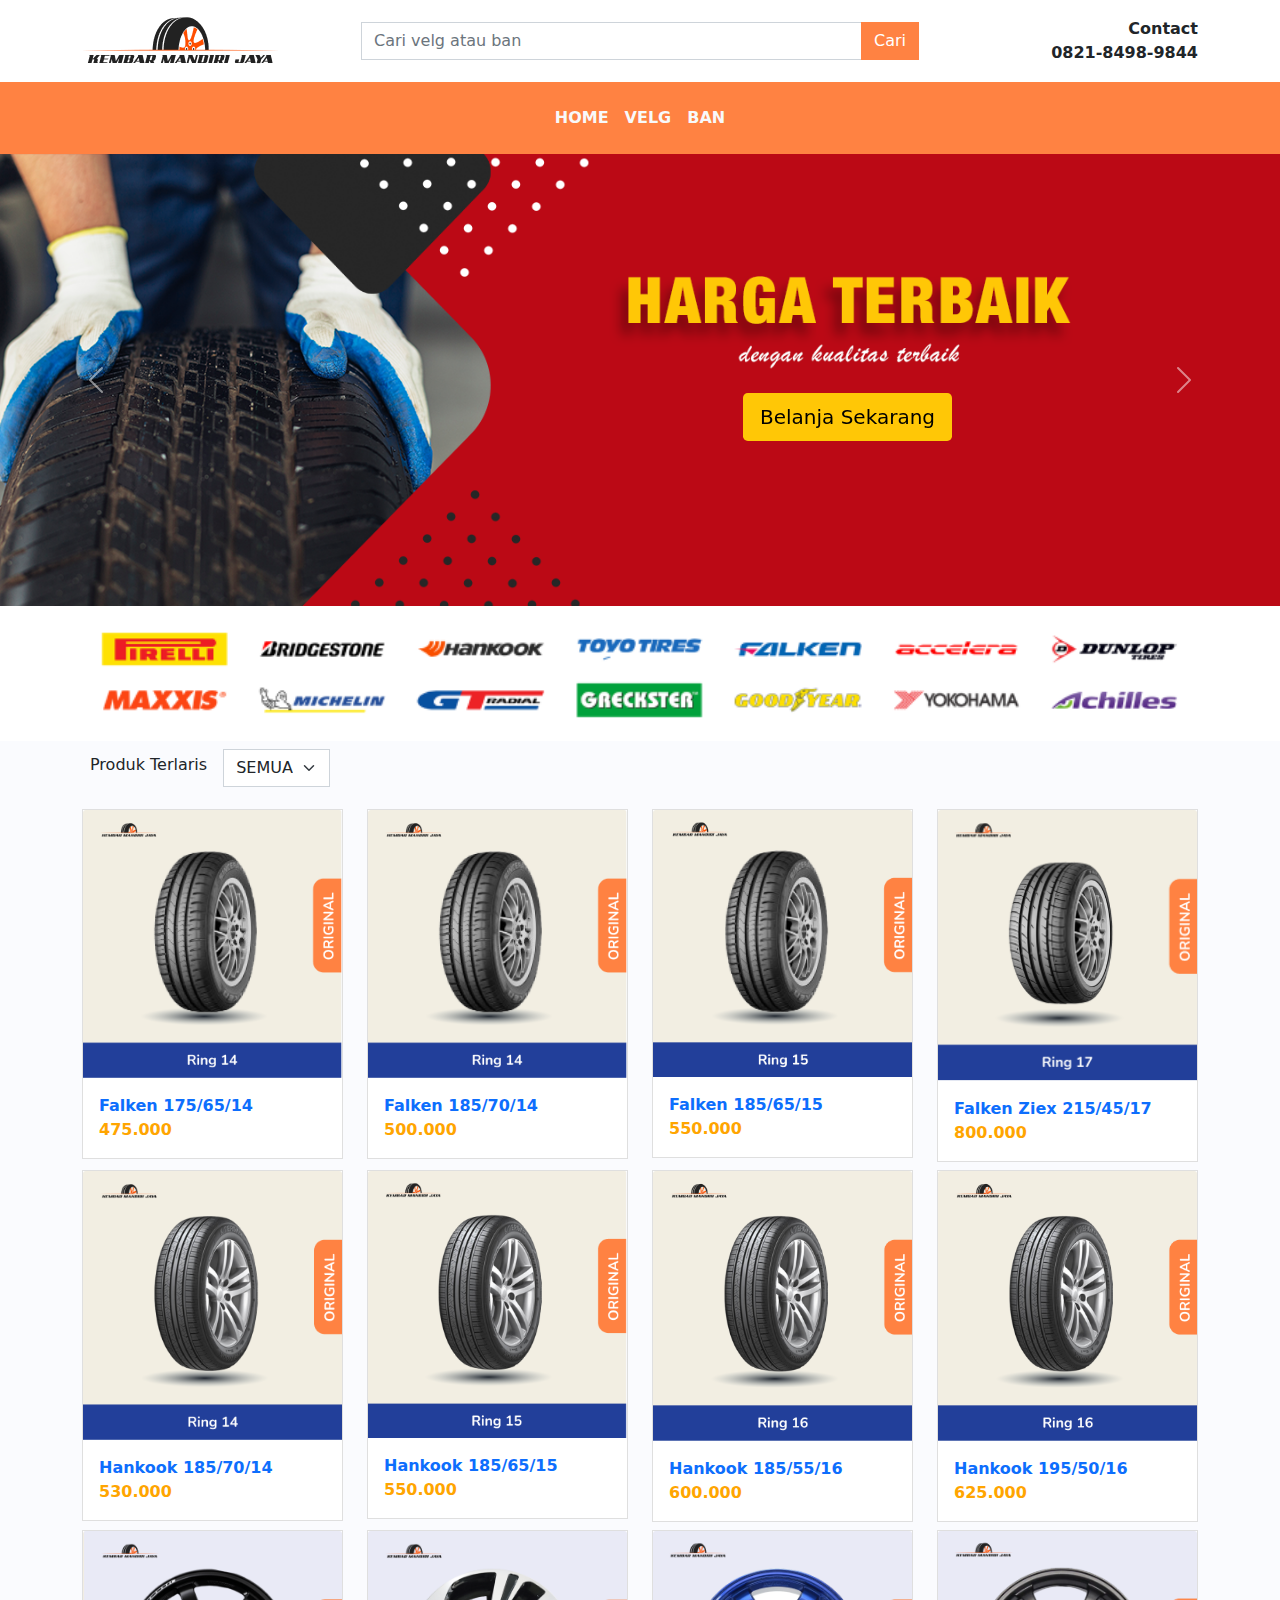
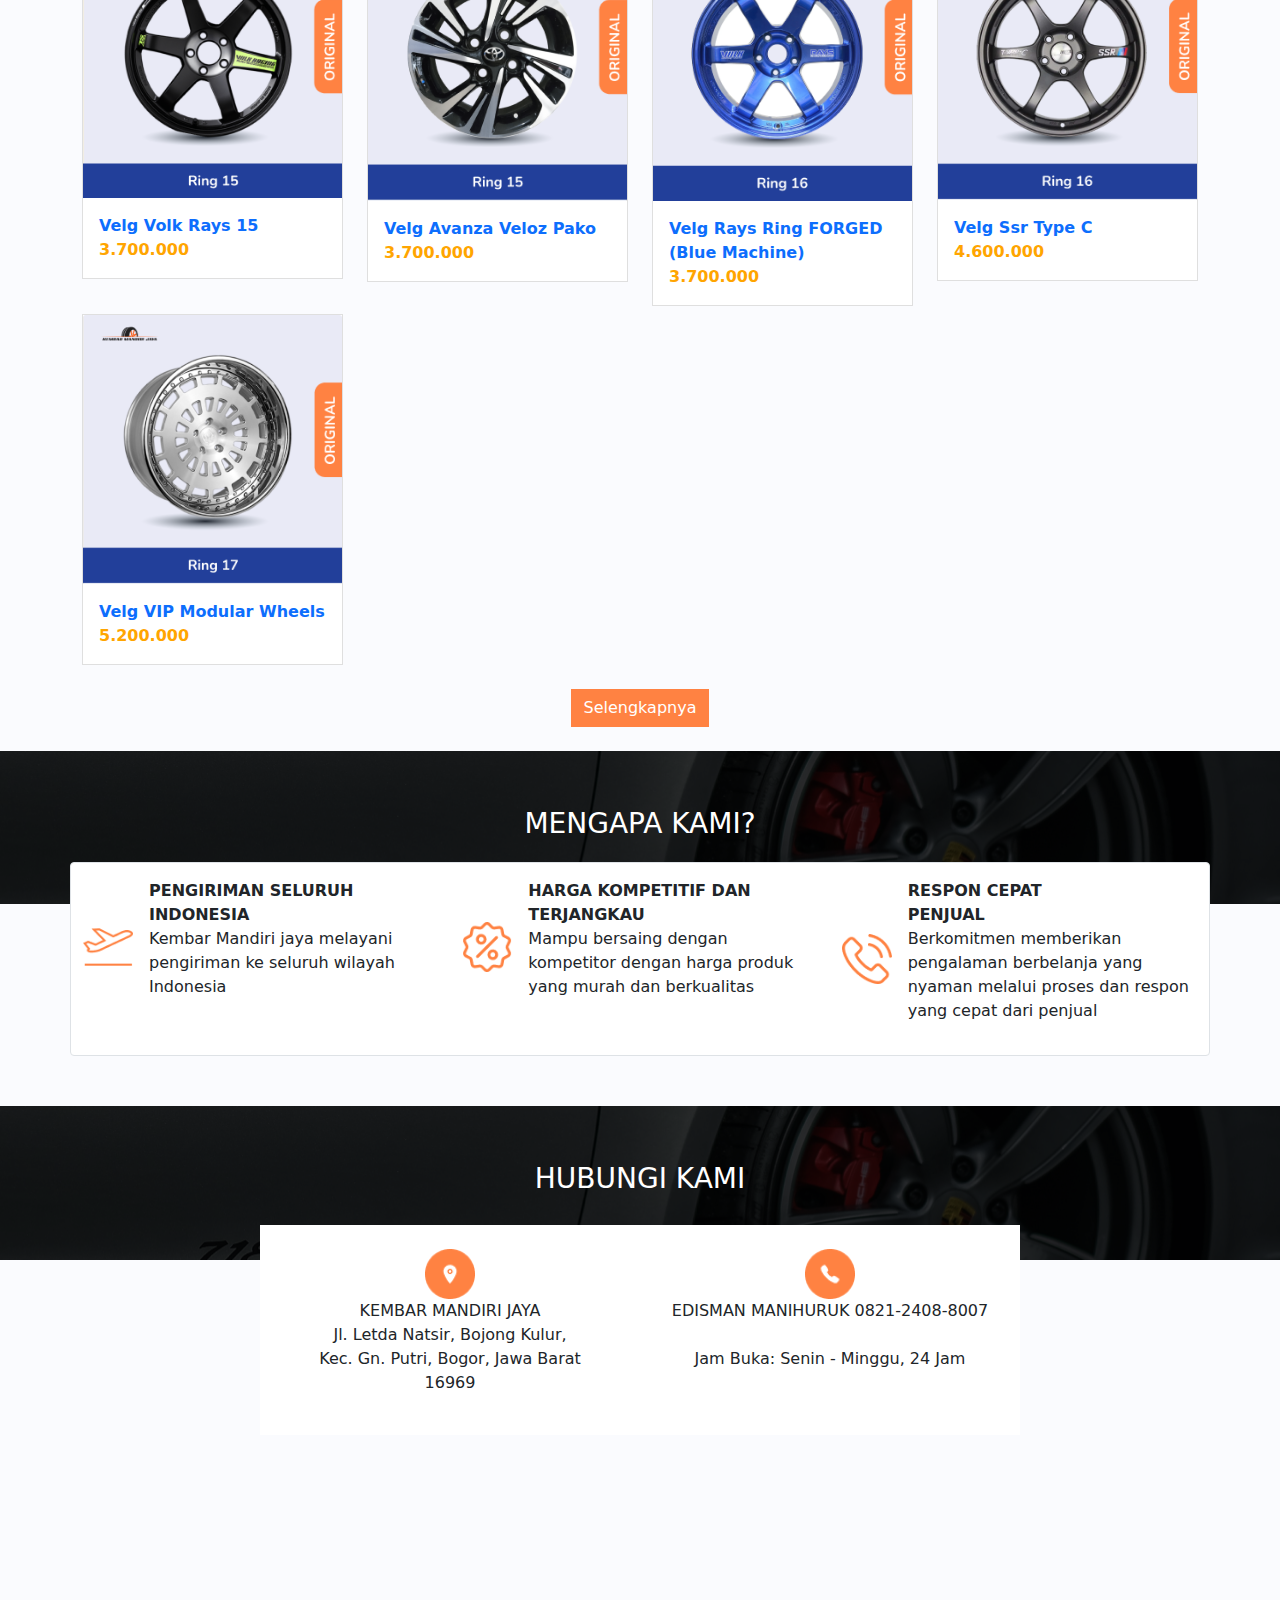
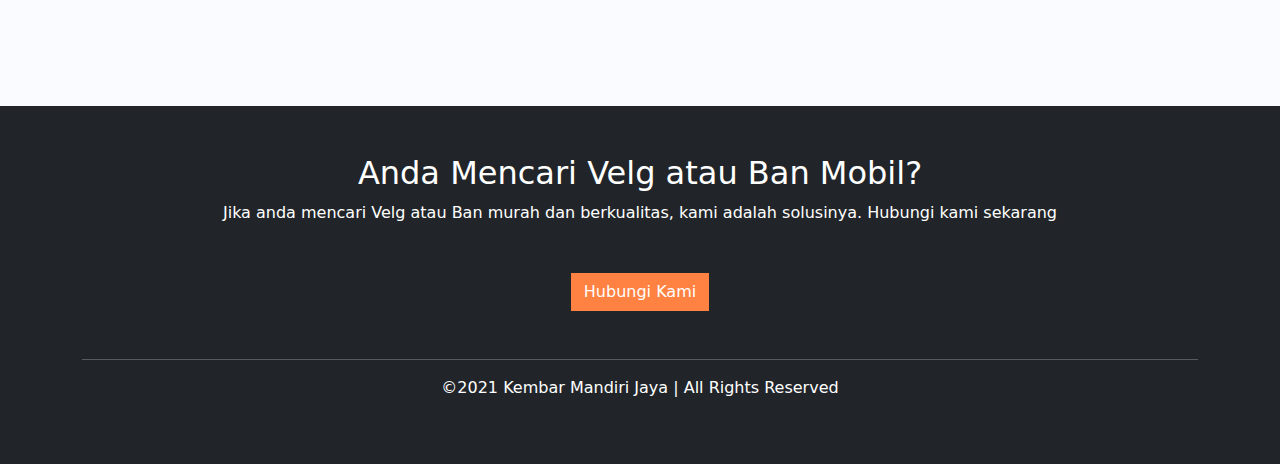
<file: index.html>
<!doctype html>
<html lang="en">

<head>

<!-- Global site tag (gtag.js) - Google Analytics -->
<script async src="https://www.googletagmanager.com/gtag/js?id=UA-198177476-1">
  </script>
    <script>
     window.dataLayer = window.dataLayer || [];
     function gtag(){dataLayer.push(arguments);}
     gtag('js', new Date());

    gtag('config', 'UA-198177476-1');
</script>

  <meta charset="utf-8">
  <meta name="viewport" content="width=device-width, initial-scale=1">
  <meta name="description" content="Kembar Mandiri Jaya;">
  <meta name="keywords" content="Kembar Mandiri Jaya, Ban, Velg, Bogor" />
  <meta name="author" content="Franz">
  <title>Jual Velg dan Ban</title>

  <link rel="icon" href="favicon.png" type="image/png" />
  

  <link rel="icon" href="assets/images/public/favicon.png">
  <!-- Bootstrap core CSS -->
  <link href="assets/bootstrap/css/bootstrap.min.css" rel="stylesheet">
  <script src="assets/js/jquery.js"></script>
  <style>
    .bold {
      font-weight: bold;
    }

    .card {
      border-radius: 0px;
      border-width: 1px;
    }

    .card-img-top {
      background: #fafbfe;
    }
  </style>
</head>

<body>
  <div id="header"></div>
  <div id="carouselExampleInterval" class="carousel slide" data-bs-ride="carousel">
    <div class="carousel-inner" role="listbox">
      <div class="carousel-item active" data-bs-interval="10000">
        <img src="assets/images/banner/banner1.png" class="d-block w-100" alt="...">
        <div class="carousel-caption d-none d-md-block">
          <a href="product.html" class="btn btn-lg button-carousel" style="margin-left: 415px;margin-bottom: 125px;">Belanja Sekarang</a>
        </div>
      </div>
      <div class="carousel-item" data-bs-interval="2000">
        <img src="assets/images/banner/banner2.png" class="d-block w-100" alt="...">
        <div class="carousel-caption d-none d-md-block">
          <a href="product.html" class="btn btn-lg button-carousel" style="margin-left: 415px;margin-bottom: 125px;">Belanja Sekarang</a>
        </div>
      </div>
    </div>
    <button class="carousel-control-prev" type="button" data-bs-target="#carouselExampleInterval" data-bs-slide="prev">
      <span class="carousel-control-prev-icon" aria-hidden="true"></span>
      <span class="visually-hidden">Previous</span>
    </button>
    <button class="carousel-control-next" type="button" data-bs-target="#carouselExampleInterval" data-bs-slide="next">
      <span class="carousel-control-next-icon" aria-hidden="true"></span>
      <span class="visually-hidden">Next</span>
    </button>
  </div>

  <!-- Banner Here -->
  <div class="container">
    <img src="assets/merk.png" class="d-block w-100" alt="...">
  </div>

  <!-- Product List -->
  <div style="background: #fafbfe;">
    <div class="container">
      <div class="row">
        <div class="d-flex bd-highlight">
          <div class="p-2 bd-highlight">
            <p class="mt-1">Produk Terlaris</p>
          </div>
          <div class="me-auto p-2 bd-highlight">
            <select class="form-select rounded-0" id="selectProduct" aria-label="Default select example">
              <option value="all" selected>SEMUA</option>
              <option value="ban">BAN</option>
              <option value="velg">VELG</option>
            </select>
          </div>
          <div class="p-2 bd-highlight">
            <!-- <p>tems 1-9 of 124</p> -->
          </div>
        </div>
      </div>

      <div class="row" id="product">

      </div>

      <div class="row my-4">
        <div class="col-md-12">
          <center>
            <a href="product.html?filter=ban" type="button" class="btn button-primary-bg">Selengkapnya</a>
          </center>
        </div>
      </div>
    </div>
    <div class="position-relative">
      <div class="position-relative overflow-hidden text-center" style="background-image: url('assets/Rectangle 104.png');
                box-shadow: inset 0 0 0 1000px rgba(0, 0, 0, 0.76);">
        <div class="col-md-5 p-md-2 mx-auto my-5">
          <h3 class="fw-normal text-white">MENGAPA KAMI?</h3>
        </div>
        <div class="product-device shadow-sm d-none d-md-block"></div>
        <div class="product-device product-device-2 shadow-sm d-none d-md-block"></div>
      </div>
      <div class="mt-2" style="position: relative!important; z-index: 100; bottom: 50px">
        <div class="container bg-white border border-1 rounded">
          <div class="row">
            <div class="col-md-4">
              <div class="py-3">
                <div class="d-flex align-items-center">
                  <div class="flex-shrink-0">
                    <img src="assets/images/public/departures 1.png" width="50" height="50" alt="...">
                  </div>
                  <div class="flex-grow-1 ms-3">
                    <p><span class="bold">PENGIRIMAN SELURUH<br> INDONESIA</span><br>
                      Kembar Mandiri jaya melayani pengiriman ke seluruh wilayah Indonesia</p>
                  </div>
                </div>
              </div>
            </div>
            <div class="col-md-4">
              <div class="py-3">
                <div class="d-flex align-items-center">
                  <div class="flex-shrink-0">
                    <img src="assets/images/public/discount 1.png" width="50" height="50" alt="...">
                  </div>
                  <div class="flex-grow-1 ms-3">
                    <p><span class="bold">HARGA KOMPETITIF DAN TERJANGKAU</span><br>
                      Mampu bersaing dengan kompetitor dengan harga produk yang murah dan berkualitas</p>
                  </div>
                </div>
              </div>
            </div>
            <div class="col-md-4">
              <div class="py-3">
                <div class="d-flex align-items-center">
                  <div class="flex-shrink-0">
                    <img src="assets/images/public/phone-call 1.png" width="50" height="50" alt="...">
                  </div>
                  <div class="flex-grow-1 ms-3">
                    <p><span class="bold">RESPON CEPAT <br>PENJUAL</span><br>
                      Berkomitmen memberikan pengalaman berbelanja yang nyaman melalui proses dan respon yang cepat dari penjual</p>
                  </div>
                </div>
              </div>
            </div>
          </div>
        </div>
      </div>
    </div>

    <div class="position-relative" style="height: 600px;">
      <div>
        <div class="position-relative overflow-hidden text-center" style="background-image: url('assets/Rectangle 104.png');
                box-shadow: inset 0 0 0 1000px rgba(0, 0, 0, 0.76);">
          <div class="col-md-5 p-md-2 mx-auto my-5">
            <h3 class="fw-normal text-white">HUBUNGI KAMI</h3>
          </div>
          <div class="product-device shadow-sm d-none d-md-block"></div>
          <div class="product-device product-device-2 shadow-sm d-none d-md-block"></div>
        </div>
        <iframe <iframe
          src="https://www.google.com/maps/embed?pb=!1m18!1m12!1m3!1d1667.307820572145!2d106.96800861802525!3d-6.3228581079364785!2m3!1f0!2f0!3f0!3m2!1i1024!2i768!4f13.1!3m3!1m2!1s0x2e69925afc74a125%3A0x397ed0bb136c356b!2sKembar%20Mandiri%20Jaya!5e0!3m2!1sid!2sid!4v1621504689468!5m2!1sid!2sid"
          width="100%" height="450" allowfullscreen="" loading="lazy"></iframe>
      </div>
      <div class="mt-2" style="position: relative!important; z-index: 100; bottom: 500px">
        <div class="container ">
          <div class="row">
            <div class="col-md-2"></div>
            <div class="col-md-4 bg-white">
              <div class="py-4 ">
                <center>
                  <img src="assets/images/public/Group 14.png" width="50" height="50" alt="..."><br>
                  <p>KEMBAR MANDIRI JAYA<br>
                    Jl. Letda Natsir, Bojong Kulur, <br>Kec. Gn. Putri, Bogor, Jawa Barat<br>
                    16969</p>
                </center>
              </div>
            </div>
            <div class="col-md-4 bg-white">
              <div class="py-4">
                <center>
                  <img src="assets/images/public/Group 13.png" width="50" height="50" alt="..."><br>
                  <p>EDISMAN MANIHURUK
                    0821-2408-8007<br><br>
                    Jam Buka: Senin - Minggu, 24 Jam</p>
                </center>
              </div>
            </div>
            <div class="col-md-2"></div>
          </div>
        </div>
      </div>
    </div>
  </div>

  <footer class="footer mt-auto py-5 bg-dark">
    <div class="container text-center">
      <h2><span class="text-white">Anda Mencari Velg atau Ban Mobil?</span></h2>
      <span class="text-white">Jika anda mencari Velg atau Ban murah dan berkualitas, kami adalah solusinya. Hubungi kami sekarang</span>
      <div class="col-md-12 my-5">
        <center>
          <a href="https://bit.ly/3vqHR1Y" type="button" class="btn button-primary-bg">Hubungi
            Kami</a>
        </center>
      </div>
      <hr style="color: white;">
      <p class="text-white">©2021 Kembar Mandiri Jaya | All Rights Reserved</p>
    </div>
  </footer>
  <script src="assets/bootstrap/js/bootstrap.bundle.js"></script>
  <script>
    $(function () {
      $('#header').load('components/navbar.html')
    });
    let allData = '';
    let product;
    fetch("db_product/product.json")
      .then(response => {
        return response.json();
      })
      .then(data => {
        product = data.product;
        product.forEach(element => {
          allData += `
            <div class= "col-md-3 mt-2">
              <a href="detail-product.html?page=${element.id}">
                <div class="card">
                    <img src=${element.img}
                        class="card-img-top" alt="...">
                    <div class="card-body">
                        <a href="detail-product.html?page=${element.id}" class="card-title bold" style="text-decoration: none">${element.nama}</a>
                        <p class="card-text bold" style="color: orange;">${element.harga}</p>
                        <!-- <a href="#" class="btn btn-primary">Go somewhere</a> -->
                    </div>
                </div>
              </a>
            </div>
            `
        });
        $('#product').append(allData)
      });

    $('#selectProduct').on('change', function () {
      allData = '';
      $('#product').html('')
      product.forEach(element => {
        if (element.type.toUpperCase() === this.value.toUpperCase()) {
          allData += `
            <div class= "col-md-3 mt-2">
              <a href="detail-product.html?page=${element.id}">
                <div class="card">
                    <img src=${element.img}
                        class="card-img-top" alt="...">
                    <div class="card-body">
                        <a href="detail-product.html?page=${element.id}" class="card-title bold" style="text-decoration: none">${element.nama}</a>
                        <p class="card-text bold" style="color: orange;">${element.harga}</p>
                        <!-- <a href="#" class="btn btn-primary">Go somewhere</a> -->
                    </div>
                </div>
              </a>
            </div>
            `
        }
        if (this.value.toUpperCase() === "ALL") {
          allData += `
            <div class= "col-md-3 mt-2">
              <a href="detail-product.html?page=${element.id}">
                <div class="card">
                    <img src=${element.img}
                        class="card-img-top" alt="...">
                    <div class="card-body">
                        <a href="detail-product.html?page=${element.id}" class="card-title bold" style="text-decoration: none">${element.nama}</a>
                        <p class="card-text bold" style="color: orange;">${element.harga}</p>
                        <!-- <a href="#" class="btn btn-primary">Go somewhere</a> -->
                    </div>
                </div>
              </a>
            </div>
            `
        }
      });
      $('#product').append(allData)
    });
  </script>
</body>

</html>
</file>
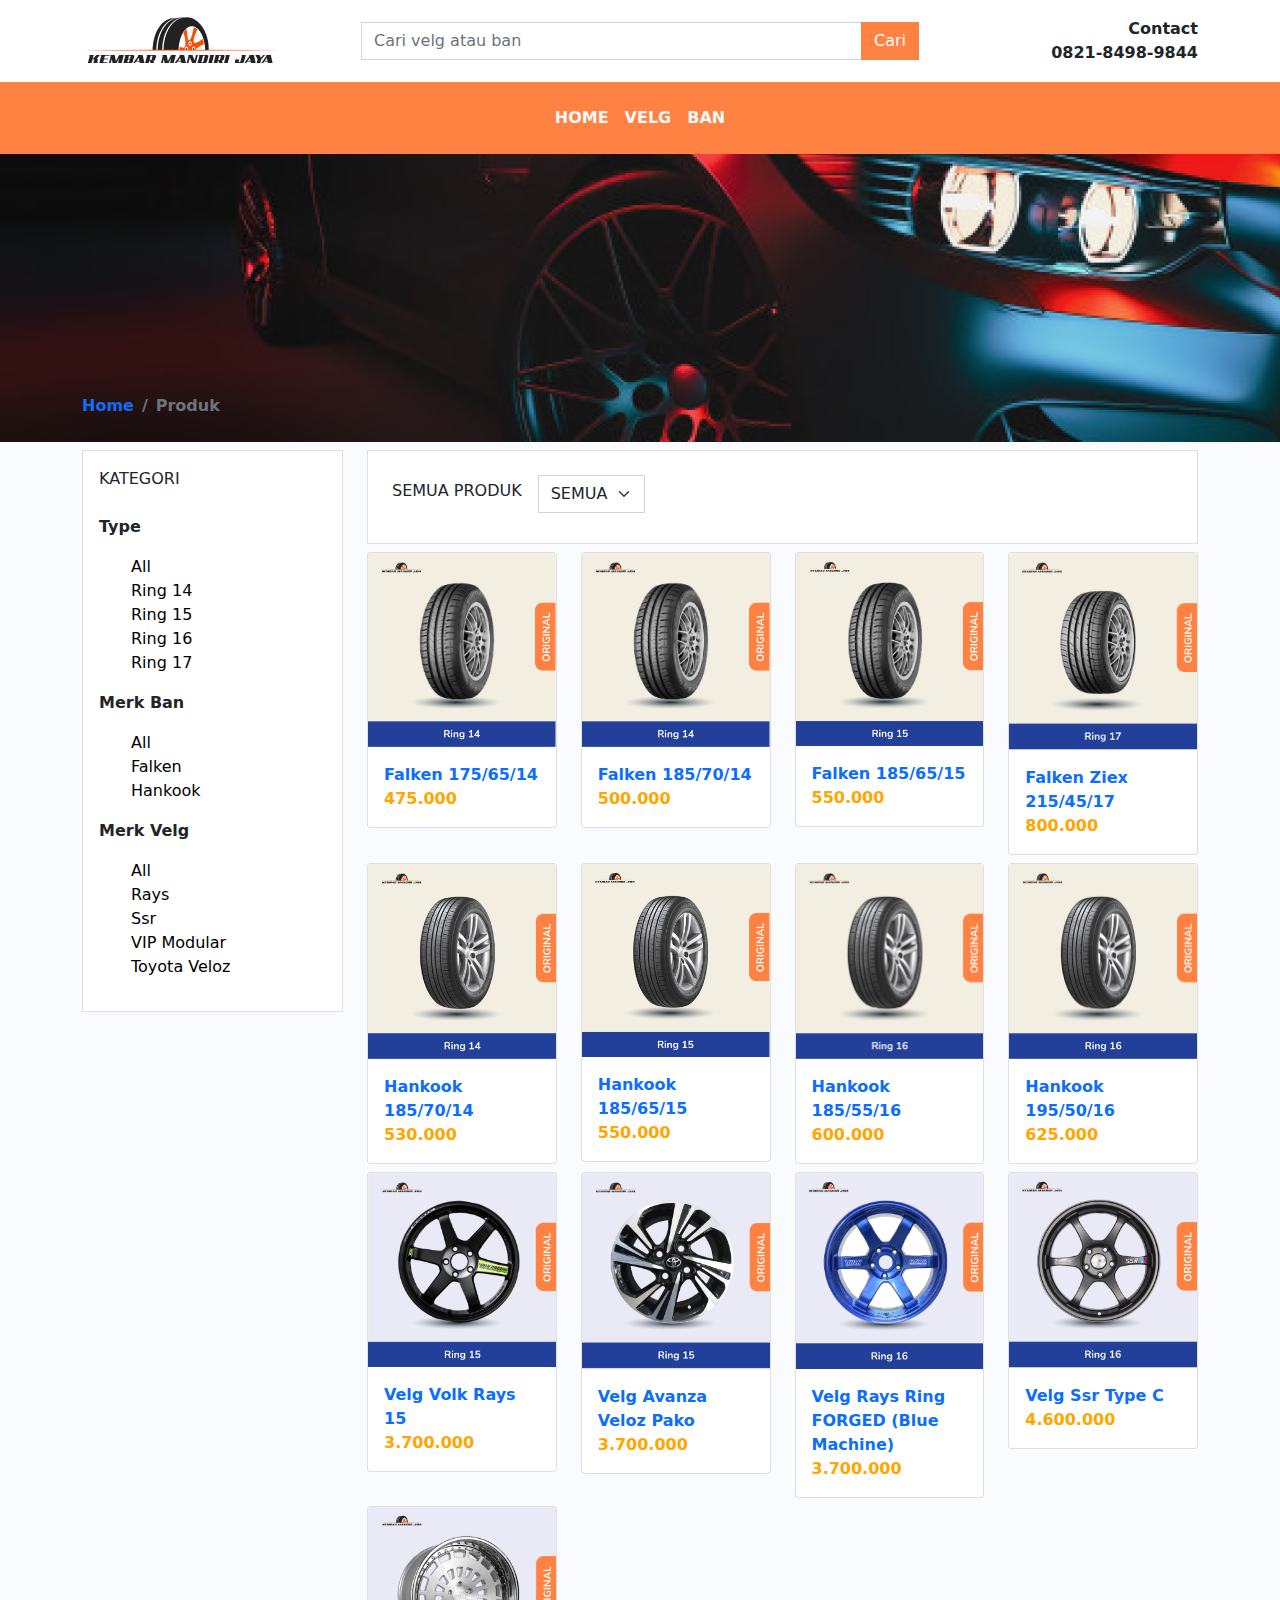
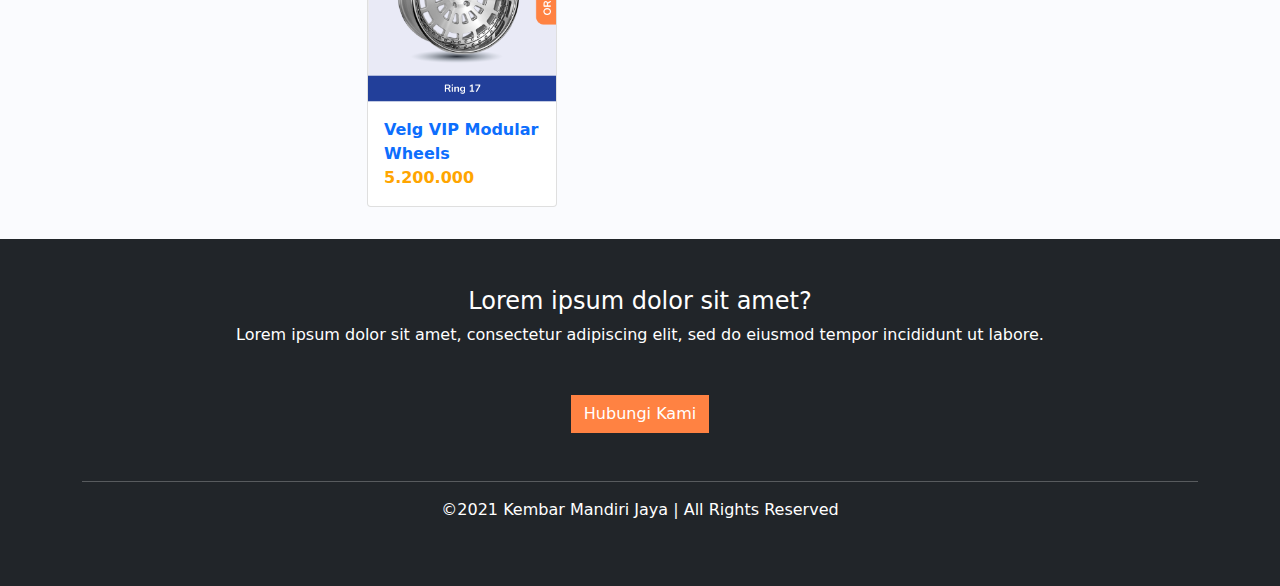
<file: product.html>
<!doctype html>
<html lang="en">

<head>

<!-- Global site tag (gtag.js) - Google Analytics -->
<script async src="https://www.googletagmanager.com/gtag/js?id=UA-198177476-1">
</script>
  <script>
   window.dataLayer = window.dataLayer || [];
   function gtag(){dataLayer.push(arguments);}
   gtag('js', new Date());

  gtag('config', 'UA-198177476-1');
</script>

  <meta charset="utf-8">
  <meta name="viewport" content="width=device-width, initial-scale=1">
  <meta name="description" content="Kembar Mandiri Jaya;">
  <meta name="keywords" content="Kembar Mandiri Jaya, Ban, Velg, Bogor" />
  <meta name="author" content="Franz">
  <title>Jual Velg dan Ban</title>
  <link rel="icon" href="assets/images/public/favicon.png">
  <!-- Bootstrap core CSS -->
  <link href="assets/bootstrap/css/bootstrap.min.css" rel="stylesheet">
  <script src="assets/js/jquery.js"></script>
  <style>
    .bold {
      font-weight: bold;
    }

    ul {
      list-style-type: none;
    }
  </style>
</head>

<body>
  <div id="header"></div>
  <div class="px-4 py-2 pt-5 hero" style="background-image: url(assets/images/public/headImage.png);">
    <div class="col-lg-6 py-5 my-5 mx-auto">

    </div>
    <div class="container">
      <nav aria-label="breadcrumb">
        <ol class="breadcrumb">
          <li class="breadcrumb-item"><a href="index.html" class="text-primary bold"
              style="text-decoration: none;">Home</a>
          </li>
          <li class="breadcrumb-item active bold" aria-current="page">Produk</li>
        </ol>
      </nav>
    </div>
  </div>
  <div style="background-color: #fafbfe;">
    <div class="container">
      <div class="row py-2">
        <div class="col-md-3">
          <div class="card rounded-0">
            <div class="card-body">
              KATEGORI<br><br>
              <p class="bold">Type</p>
              <ul>
                <li><a href="product.html">All</a></li>
                <li><a href="product.html?filter=Ring 14&kategori=type">Ring 14</a></li>
                <li><a href="product.html?filter=Ring 15&kategori=type">Ring 15</a></li>
                <li><a href="product.html?filter=Ring 16&kategori=type">Ring 16</a></li>
                <li><a href="product.html?filter=Ring 17&kategori=type">Ring 17</a></li>
              </ul>
              <p class="bold">Merk Ban</p>
              <ul>
                <li><a href="product.html?filter=Ban">All</a></li>
                <li><a href="product.html?filter=Falken&kategori=merk">Falken</a></li>
                <li><a href="product.html?filter=Hankook&kategori=merk">Hankook</a></li>
              </ul>
              <p class="bold">Merk Velg</p>
              <ul>
                <li><a href="product.html?filter=Velg">All</a></li>
                <li><a href="product.html?filter=Rays&kategori=merk">Rays</a></li>
                <li><a href="product.html?filter=Ssr&kategori=merk">Ssr</a></li>
                <li><a href="product.html?filter=VIP Modular&kategori=merk">VIP Modular</a></li>
                <li><a href="product.html?filter=Toyota Veloz&kategori=merk">Toyota Veloz</a></li>
              </ul>
            </div>
          </div>
        </div>
        <div class="col-md-9">
          <div class="card rounded-0">
            <div class="card-body">
              <div class="row">
                <div class="d-flex bd-highlight">
                  <div class="p-2 bd-highlight">
                    <p class="mt-1">SEMUA PRODUK</p>
                  </div>
                  <div class="me-auto p-2 bd-highlight">
                    <select class="form-select rounded-0" id="selectProduct" aria-label="Default select example">
                      <option value="all" selected>SEMUA</option>
                      <option value="ban">BAN</option>
                      <option value="velg">VELG</option>
                    </select>
                  </div>
                  <div class="p-2 bd-highlight" id="clrFilter">
                    <button class="btn btn-danger rounded-0" onclick="
                      window.location.replace('/product.html')">Clear filter</button>
                  </div>
                </div>
              </div>
            </div>
          </div>
          <div class="row mb-4" id="product">
          </div>
          <!-- <nav aria-label="Page navigation example" class="justify-content-center">
            <ul class="pagination my-5">
              <li class="page-item ml-2"><a class="page-link" href="#">Previous</a></li>
              <li class="page-item"><a class="page-link" href="#">1</a></li>
              <li class="page-item"><a class="page-link" href="#">2</a></li>
              <li class="page-item"><a class="page-link" href="#">3</a></li>
              <li class="page-item"><a class="page-link" href="#">Next</a></li>
            </ul>
          </nav> -->
        </div>
      </div>
    </div>
  </div>

  <footer class="footer mt-auto py-5 bg-dark">
    <div class="container text-center">
      <h4><span class="text-white">Lorem ipsum dolor sit amet?</span></h4>
      <span class="text-white">Lorem ipsum dolor sit amet, consectetur adipiscing elit, sed do eiusmod tempor
        incididunt ut labore.</span>
      <div class="col-md-12 my-5">
        <center>
          <a type="button" class="btn button-primary-bg">Hubungi
            Kami</a>
        </center>
      </div>
      <hr style="color: white;">
      <p class="text-white">©2021 Kembar Mandiri Jaya | All Rights Reserved</p>
    </div>
  </footer>
  <script src="assets/bootstrap/js/bootstrap.bundle.js"></script>

  <script>
    let allData = '';
    let product;

    const queryString = window.location.search;
    const urlParams = new URLSearchParams(queryString);
    $(function () {
      $('#header').load('components/navbar.html')
    });
    // Search Query Result
    fetch("db_product/product.json")
      .then(response => {
        return response.json();
      })
      .then(data => {
        product = data.product;
        if (urlParams.get('q')) {
          product.forEach(element => {
            if (element.nama.toUpperCase().includes(urlParams.get('q').toUpperCase())) {
              allData += `
            <div class= "col-md-3 mt-2">
              <a href="detail-product.html?page=${element.id}">
                <div class="card">
                    <img src=${element.img}
                        class="card-img-top" alt="...">
                    <div class="card-body">
                        <a href="detail-product.html?page=${element.id}" class="card-title bold" style="text-decoration: none">${element.nama}</a>
                        <p class="card-text bold" style="color: orange;">${element.harga}</p>
                        <!-- <a href="#" class="btn btn-primary">Go somewhere</a> -->
                    </div>
                </div>
              </a>
            </div>
            `
            }
          });
        } else if (urlParams.get('filter') && urlParams.get('kategori')) {
          const filter = urlParams.get('filter')
          const kategori = urlParams.get('kategori')
          if (kategori.toUpperCase() === "TYPE") {
            product.forEach(element => {
              if (filter.toUpperCase() === element.type_filter.toUpperCase()) {
                allData += `
            <div class= "col-md-3 mt-2">
              <a href="detail-product.html?page=${element.id}">
                <div class="card">
                    <img src=${element.img}
                        class="card-img-top" alt="...">
                    <div class="card-body">
                        <a href="detail-product.html?page=${element.id}" class="card-title bold" style="text-decoration: none">${element.nama}</a>
                        <p class="card-text bold" style="color: orange;">${element.harga}</p>
                        <!-- <a href="#" class="btn btn-primary">Go somewhere</a> -->
                    </div>
                </div>
              </a>
            </div>
            `
              }
            });
          } else if (kategori.toUpperCase() === 'MERK') {
            product.forEach(element => {
              if (filter.toUpperCase() === element.merk.toUpperCase()) {
                allData += `
            <div class= "col-md-3 mt-2">
              <a href="detail-product.html?page=${element.id}">
                <div class="card">
                    <img src=${element.img}
                        class="card-img-top" alt="...">
                    <div class="card-body">
                        <a href="detail-product.html?page=${element.id}" class="card-title bold" style="text-decoration: none">${element.nama}</a>
                        <p class="card-text bold" style="color: orange;">${element.harga}</p>
                        <!-- <a href="#" class="btn btn-primary">Go somewhere</a> -->
                    </div>
                </div>
              </a>
            </div>
            `
              }
            });
          }
        } else if (urlParams.get('filter')) {
          const filter = urlParams.get('filter')
          product.forEach(element => {
            if (filter.toUpperCase() === element.type.toUpperCase()) {
              allData += `
            <div class= "col-md-3 mt-2">
              <a href="detail-product.html?page=${element.id}">
                <div class="card">
                    <img src=${element.img}
                        class="card-img-top" alt="...">
                    <div class="card-body">
                        <a href="detail-product.html?page=${element.id}" class="card-title bold" style="text-decoration: none">${element.nama}</a>
                        <p class="card-text bold" style="color: orange;">${element.harga}</p>
                        <!-- <a href="#" class="btn btn-primary">Go somewhere</a> -->
                    </div>
                </div>
              </a>
            </div>
            `
            }
          });
        } else {
          $('#clrFilter').html('')
          product.forEach(element => {
            allData += `
            <div class= "col-md-3 mt-2">
              <a href="detail-product.html?page=${element.id}">
                <div class="card">
                    <img src=${element.img}
                        class="card-img-top" alt="...">
                    <div class="card-body">
                        <a href="detail-product.html?page=${element.id}" class="card-title bold" style="text-decoration: none">${element.nama}</a>
                        <p class="card-text bold" style="color: orange;">${element.harga}</p>
                        <!-- <a href="#" class="btn btn-primary">Go somewhere</a> -->
                    </div>
                </div>
              </a>
            </div>
            `
          });
        }
        $('#product').append(allData)
      });
    // Dropdown
    $('#selectProduct').on('change', function () {
      allData = '';
      $('#product').html('')
      product.forEach(element => {
        if (element.type.toUpperCase() === this.value.toUpperCase()) {
          allData += `
            <div class= "col-md-3 mt-2">
              <a href="detail-product.html?page=${element.id}">
                <div class="card">
                    <img src=${element.img}
                        class="card-img-top" alt="...">
                    <div class="card-body">
                        <a href="detail-product.html?page=${element.id}" class="card-title bold" style="text-decoration: none">${element.nama}</a>
                        <p class="card-text bold" style="color: orange;">${element.harga}</p>
                        <!-- <a href="#" class="btn btn-primary">Go somewhere</a> -->
                    </div>
                </div>
              </a>
            </div>
            `
        }
        if (this.value.toUpperCase() === "ALL") {
          allData += `
            <div class= "col-md-3 mt-2">
              <a href="detail-product.html?page=${element.id}">
                <div class="card">
                    <img src=${element.img}
                        class="card-img-top" alt="...">
                    <div class="card-body">
                        <a href="detail-product.html?page=${element.id}" class="card-title bold" style="text-decoration: none">${element.nama}</a>
                        <p class="card-text bold" style="color: orange;">${element.harga}</p>
                        <!-- <a href="#" class="btn btn-primary">Go somewhere</a> -->
                    </div>
                </div>
              </a>
            </div>
            `
        }
      });
      $('#product').append(allData)
    })
  </script>
</body>

</html>
</file>
